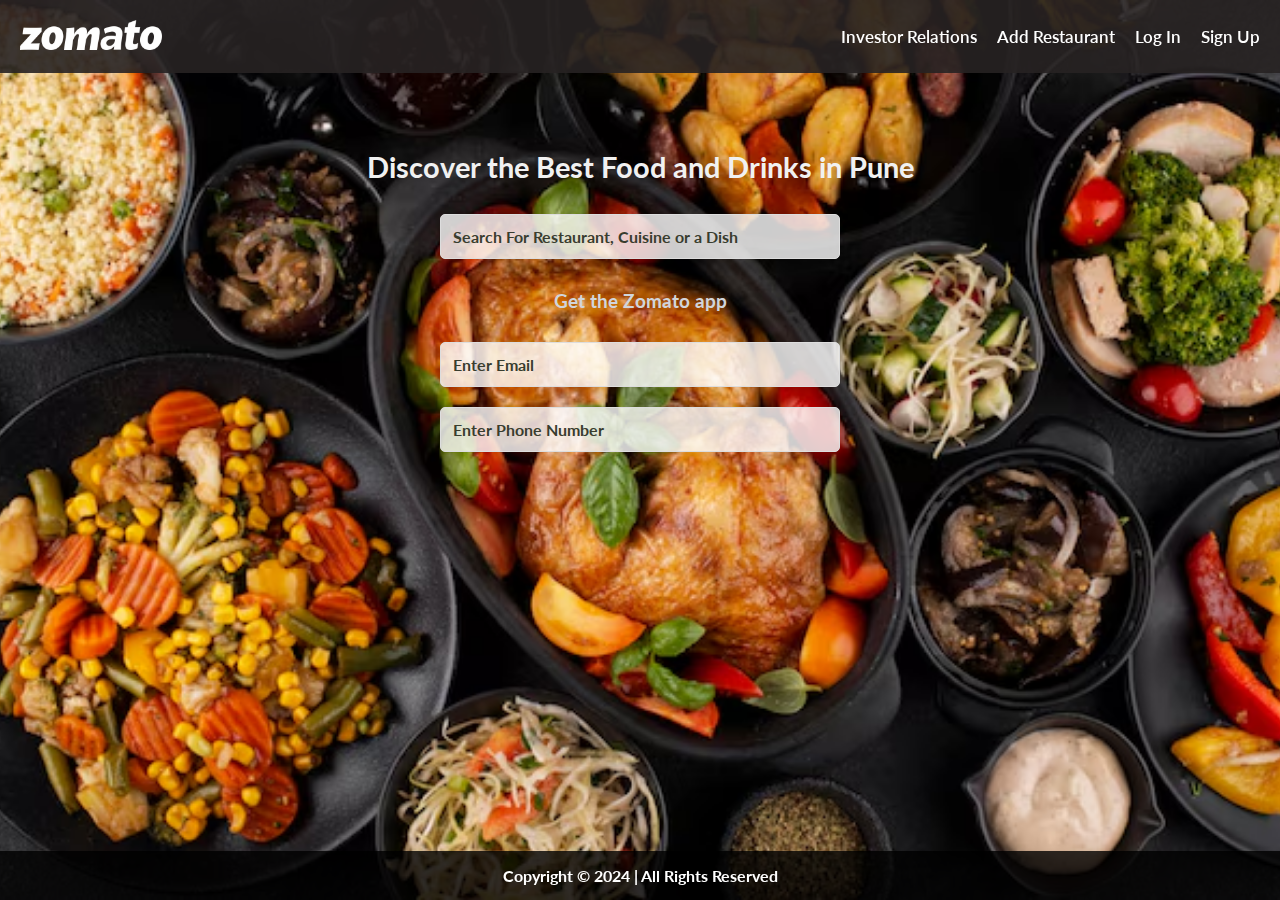
<file: index.html>
<!DOCTYPE html>
<html lang="en">
<head>
    <meta charset="UTF-8">
    <meta name="viewport" content="width=device-width, initial-scale=1.0">
    <title>Zomato</title>
    <link rel="preconnect" href="https://fonts.googleapis.com">
    <link rel="preconnect" href="https://fonts.gstatic.com" crossorigin>
    <link href="https://fonts.googleapis.com/css2?family=Lato:wght@100;700&display=swap" rel="stylesheet">
    <link rel="stylesheet" href="css/style.css">
    <link rel="icon" href="img/zomato.svg" type="image/svg+xml">
</head>
<body>
    <header>
        <div class="logo">
            <a href="#"><img id="logo" src="img/logo.png" alt="Zomato"></a>
        </div>
        <ul class="nav-elements">
            <li><a href="#">Investor Relations</a></li>     
            <li><a href="#">Add Restaurant</a></li>
            <li id="loginLinkLi"><a href="login.html" id="loginLink">Log In</a></li>
            <li id="signUpBtnLi"><a href="signup.html" id="signUpBtn">Sign Up</a></li>
        </ul>
    </header>

    <main>
        <p id="location-text">Discover the Best Food and Drinks in Pune</p>
        <input type="text" placeholder="Search For Restaurant, Cuisine or a Dish">
        
        <p style="margin-top: 20px; font-size: 1.2rem; color: #d1d5db;">Get the Zomato app</p>
        <input type="email" placeholder="Enter Email" required>
        <input type="tel" placeholder="Enter Phone Number" required>
    </main>

    <footer>
        Copyright &copy; 2024 | All Rights Reserved
    </footer>

    <script src="js/script.js"></script>
</body>
</html>
</file>
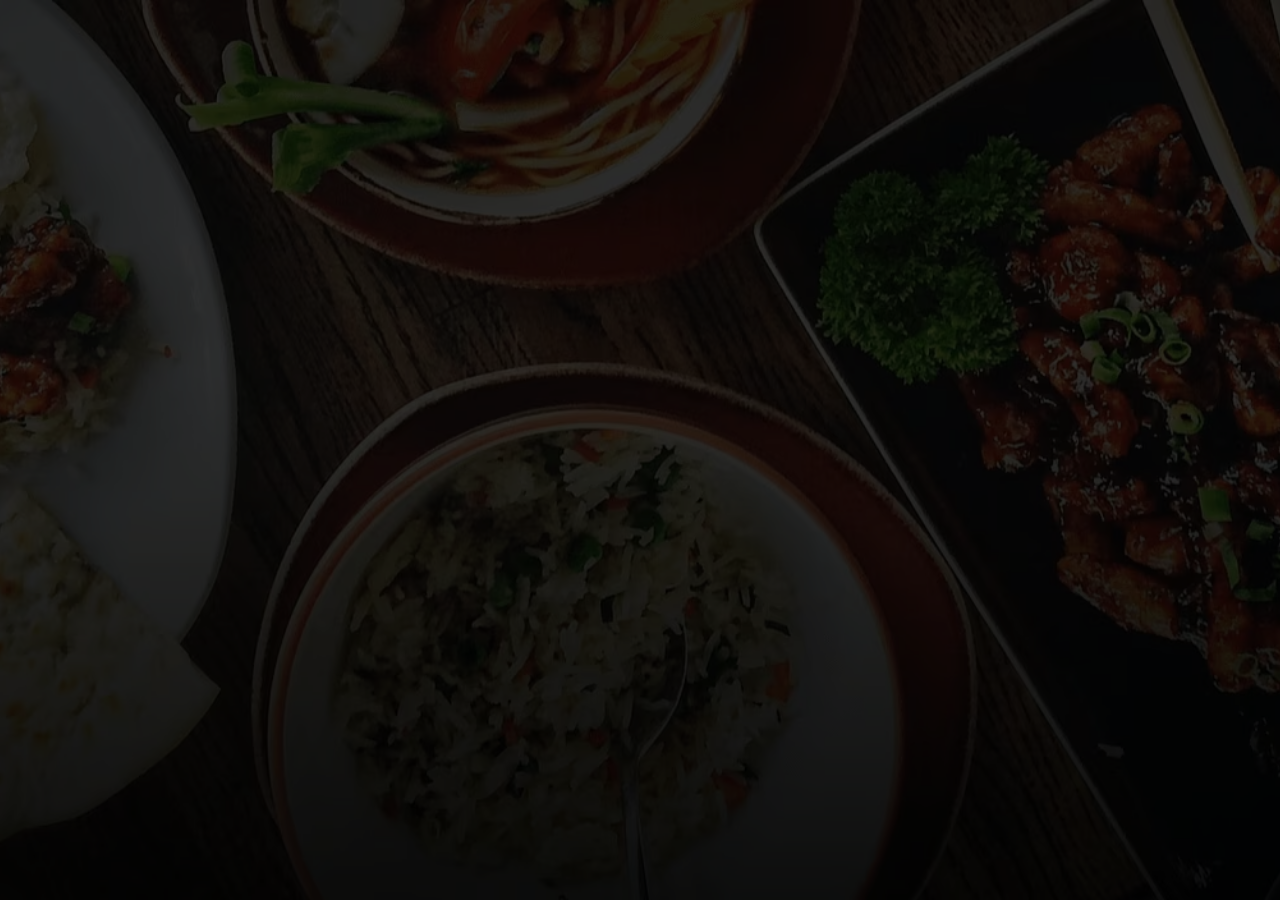
<file: login.html>
<!DOCTYPE html>
<html lang="en">
<head>
    <meta charset="UTF-8">
    <meta name="viewport" content="width=device-width, initial-scale=1.0">
    <title>Login Page</title>
    <link href="https://fonts.googleapis.com/css2?family=Lato:wght@400;700&display=swap" rel="stylesheet">
    <link rel="stylesheet" href="css/auth.css"> <!-- Same CSS as signup -->
    <link rel="icon" href="img/zomato.svg" type="image/svg+xml">
</head>
<body>
    <div id="error-message" class="error-message"></div> <!-- Error/Success Message -->
    
    <div class="login-container">
        <div class="login-card">
            <h2>Login</h2>
            <form>
                <div class="input-group">
                    <input type="email" id="username" name="username" placeholder="Email" required>
                </div>
                <div class="input-group">
                    <input type="password" id="password" name="password" placeholder="Password" required>
                </div>
                <div class="button-group">
                    <button type="submit">Login</button>
                </div>
                <div class="extra-links">
                    <a href="signup.html">Sign Up</a>
                    <a href="#">Forgot Password?</a>
                </div>
            </form>
        </div>

        <div id="forgotPasswordCard" class="forgot-password-card">
            <button class="close-btn" id="closeForgotPassword">❌</button>
            <h2>Forgot Password</h2>
            <form id="forgotPasswordForm">
                <div class="input-group">
                    <input type="email" id="resetEmail" name="resetEmail" placeholder="Enter your email" required>
                </div>
                <div class="input-group">
                    <input type="password" id="newPassword" name="newPassword" placeholder="New Password" required>
                </div>
                <div class="input-group">
                    <input type="password" id="confirmNewPassword" name="confirmNewPassword" placeholder="Confirm New Password" required>
                </div>
                <div class="button-group" id="close">
                    <button type="submit">Reset Password</button>
                </div>
            </form>
        </div>
        
    </div>    
</body>
<script src="js/login.js"></script>
</html>
</file>
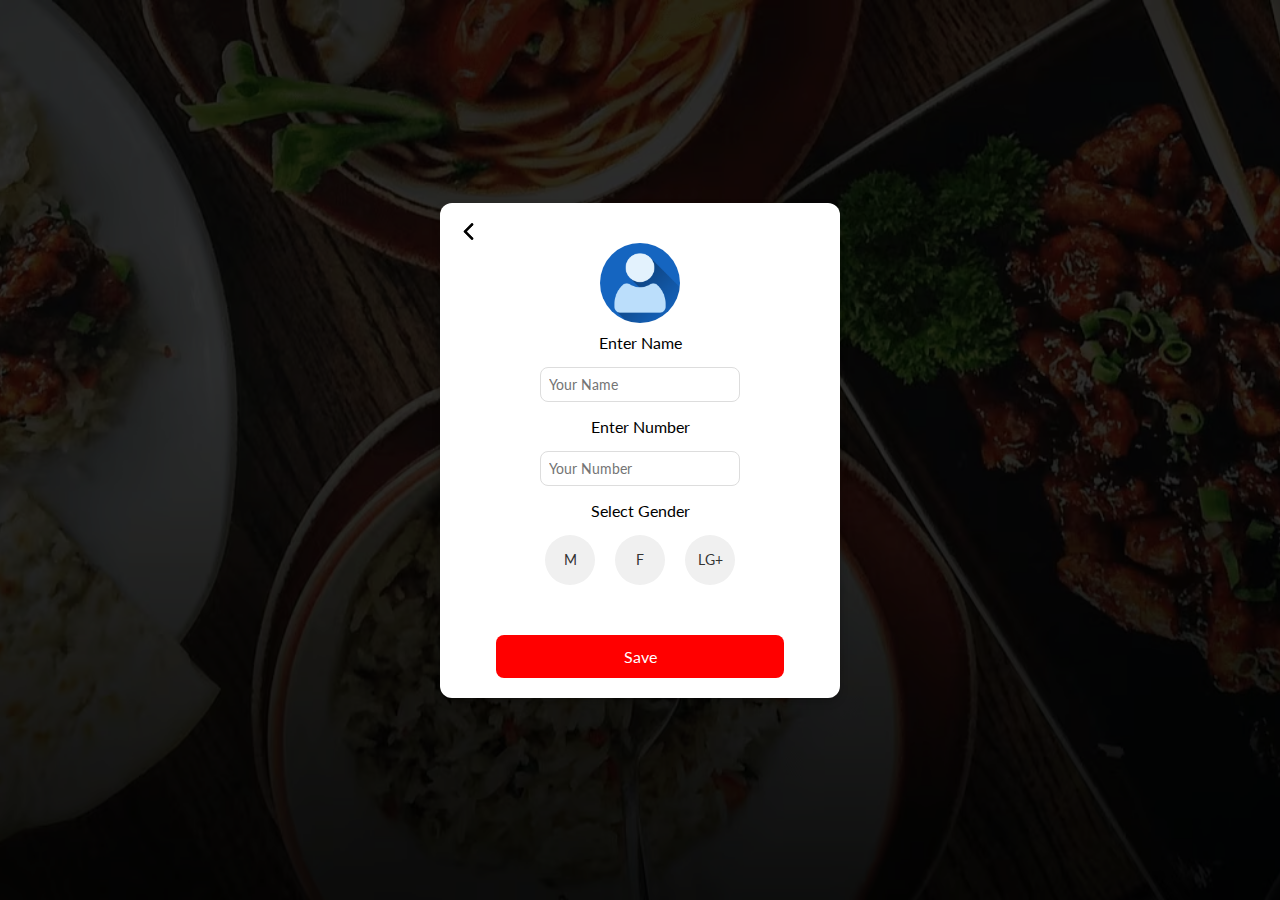
<file: profile.html>
<!DOCTYPE html>
<html lang="en">
<head>
  <meta charset="UTF-8">
  <meta name="viewport" content="width=device-width, initial-scale=1.0">
  <title>User Form</title>
  <link href="https://fonts.googleapis.com/css2?family=Lato:wght@400;700&display=swap" rel="stylesheet">
  <link rel="stylesheet" href="css/auth.css">
  <link rel="stylesheet" href="css/profile.css">
    <link rel="icon" href="img/zomato.svg" type="image/svg+xml">

</head>
<body>
    <div id="error-message" class="error-message"></div> <!-- Error/Success Message -->

    <div class="container">
        <!-- Left Arrow Icon -->
        <a href="index.html" class="back-icon">
            <img src="img/left-arrow.png" alt="Back" class="left-arrow">
        </a>
    
        <!-- User Photo -->
        <div class="user-photo-container">
            <img src="img/other.png" alt="User Photo" class="user-photo">
        </div>
    
        <!-- Form Section -->
        <form class="user-form">
            <div class="input-group">
                <!-- Name Field -->
                <label for="name">Enter Name</label>
                <input type="text" id="name" name="name" placeholder="Your Name">
    
                <!-- Number Field -->
                <label for="number">Enter Number</label>
                <input type="tel" id="number" name="number" placeholder="Your Number">
    
                <label>Select Gender</label>
                <div class="gender-group">
                    <!-- Gender Selection -->                    
                    <input type="radio" id="male" name="gender" value="male">
                    <label for="male">M</label>
                    
                    <input type="radio" id="female" name="gender" value="female">
                    <label for="female">F</label>
                    
                    <input type="radio" id="other" name="gender" value="other">
                    <label for="other">LG+</label>
                </div>
            </div>
    
            <!-- Save Button -->
            <div class="button-group">
                <button type="submit" id="save-button">Save</button>
            </div>
        </form>
    </div>    
</body> 
<script src="js/profile.js"></script>
</html>
</file>
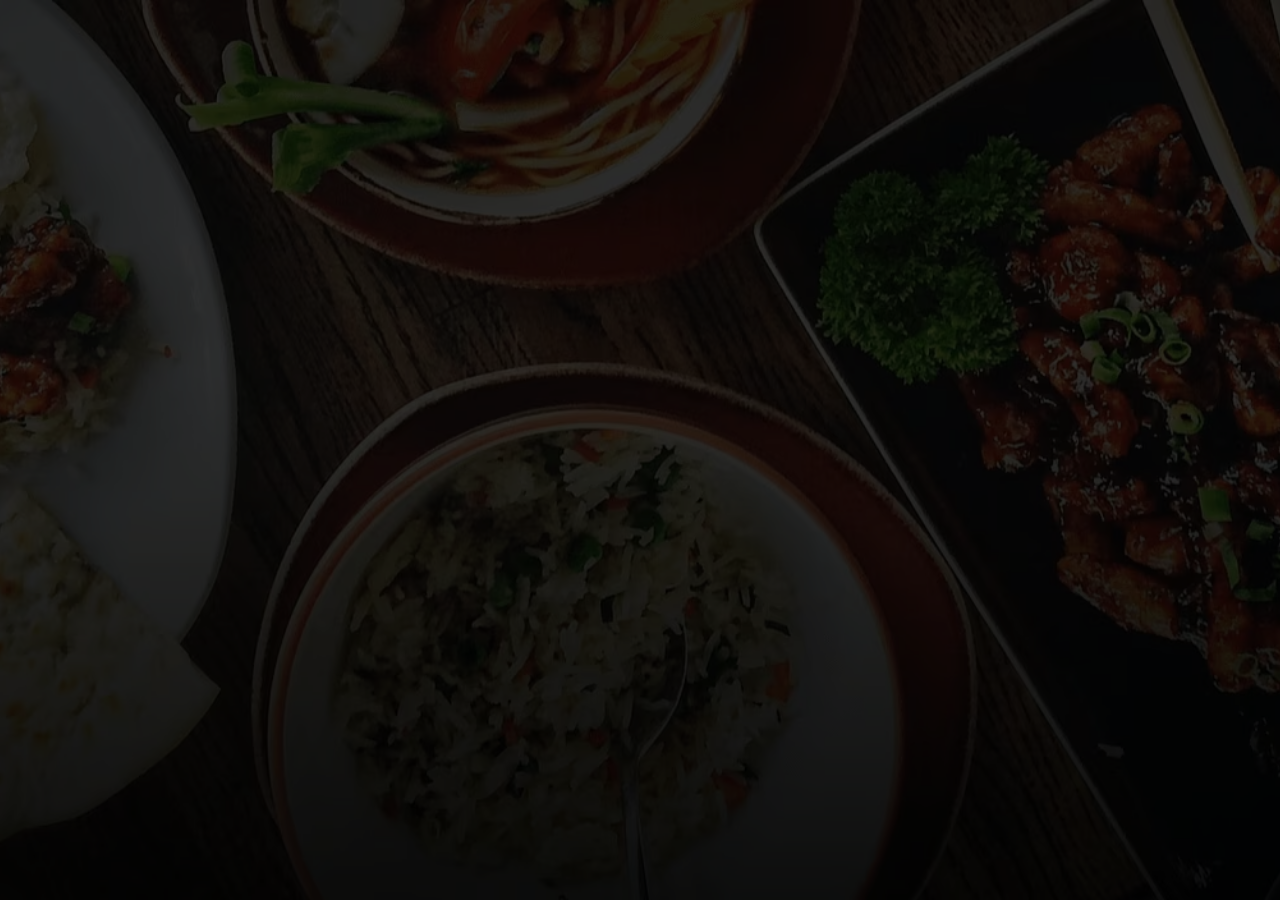
<file: signup.html>
<!DOCTYPE html>
<html lang="en">
<head>
    <meta charset="UTF-8">
    <meta name="viewport" content="width=device-width, initial-scale=1.0">
    <title>Sign-Up Page</title>
    <link href="https://fonts.googleapis.com/css2?family=Lato:wght@400;700&display=swap" rel="stylesheet">
    <link rel="stylesheet" href="css/auth.css">
    <link rel="icon" href="img/zomato.svg" type="image/svg+xml">
</head>
<body>
    <header>
        <ul></ul>
    </header>

    <!-- Error Message Display -->
    <div id="error-message" class="error-message" style="display: none;">
        <p>Passwords do not match or invalid email format. Please try again.</p>
    </div>

    <div class="signup-container">
        <div class="login-card">
            <h2>Sign Up</h2>
            <form>
                <div class="input-group">
                    <input type="email" id="username" name="username" placeholder="Email" required>
                </div>

                <div class="input-group">
                    <input type="password" id="password" name="password" placeholder="Password" required>
                </div>

                <div class="input-group">
                    <input type="password" id="confirm-password" name="confirm-password" placeholder="Confirm Password" required>
                </div>

                <div class="button-group">
                    <button type="submit">Sign Up</button>
                </div>

                <div class="extra-links">
                    <a href="login.html">Already have an account? Log In</a>
                </div>
            </form>
        </div>
    </div>

    <script src="js/signup.js"></script>
</body>
</html>
</file>
<file: css/profile.css>
/* General Styling */
body {
  font-family: Arial, sans-serif;
  margin: 0;
  padding: 0;
  background-color: #f5f5f5;
  display: flex;
  justify-content: center;
  align-items: center;
  height: 100vh;
}

/* Container Styling */
.container {
  background-color: #ffffff;
  border-radius: 12px;
  box-shadow: 0 4px 8px rgba(0, 0, 0, 0.2);
  padding: 20px;
  width: 90%;
  max-width: 400px;
  position: relative;
}

.left-arrow {
    width: 17px;
    height: auto;
    position: absolute;
    top: 20px;
    left: 20px;
    cursor: pointer;
    z-index: 10; /* Ensures it is above other elements */
    /* filter: invert(100%); White color */
    transition: filter 0.3s ease, transform 0.2s ease;
    /* border: 1px solid red; Debugging border (remove later) */
}

.left-arrow:hover {
    filter: invert(19%) sepia(91%) saturate(6671%) hue-rotate(357deg) brightness(103%) contrast(103%);
    transform: scale(1.1); /* Slightly enlarges on hover */
}

/* User Photo Styling */
.user-photo-container {
  display: flex;
  justify-content: center; /* Center-align horizontally */
  margin-bottom: 10px; /* Reduce space below the photo */
  margin-top: 20px; /* Position closer to the top */
}

.user-photo {
  width: 80px; /* Adjust size as needed */
  height: 80px;
  border-radius: 50%; /* Circular photo */
  object-fit: cover; /* Ensures the image fits properly */
  /* border: 2px solid #ff0000; Optional red border */
}

/* Labels Styling */
.labels {
  text-align: center;
  font-size: 14px;
  color: #333;
  margin-bottom: 10px; /* Space between labels and inputs */
}

/* Input Group Styling */
.input-group {
  display: flex;
  flex-direction: column; /* Arrange inputs vertically */
  align-items: center;
  gap: 15px; /* Space between fields */
  margin-bottom: 20px; /* Add spacing below the input group */
}

.input-group input[type="text"],
.input-group input[type="tel"] {
  width: 200px; /* Reduced width */
  padding: 8px;
  border: 1px solid #ddd;
  border-radius: 8px;
  font-size: 14px;
  outline: none;
}

.input-group input[type="text"]:focus,
.input-group input[type="tel"]:focus {
  border-color: #ff0000;
  box-shadow: 0 0 5px rgba(255, 0, 0, 0.4);
}

/* Gender Selection Group */
.gender-group {
  display: flex;
  gap: 10px; /* Space between gender options */
}

.gender-group label {
  font-size: 14px;
  color: #333;
}

/* Save Button */
.button-group {
  display: flex;
  justify-content: center; /* Center-align button */
  margin-top: 20px;
}

/* Form Group Alignment */
form {
  display: flex;
  flex-direction: column; /* Ensure vertical stacking */
  gap: 10px; /* Space between groups */
}

.gender-group {
    display: flex;
    justify-content: center;
    gap: 20px;
}

.gender-group input[type="radio"] {
    display: none; /* Hide default radio button */
}

.gender-group label {
    display: flex;
    align-items: center;
    justify-content: center;
    width: 50px;
    height: 50px;
    background-color: #f0f0f0;
    border-radius: 50%; /* Circular buttons */
    cursor: pointer;
    border: 2px solid transparent;
    transition: all 0.3s ease;
}

.gender-group input[type="radio"]:checked + label {
    background-color: #ff0000; /* Selected color */
    border-color: #ff0000;
    color: #ffffff;
    transform: scale(1.1); /* Slight zoom effect */
}

.gender-group label:hover {
    background-color: #ffe6e6; /* Subtle hover effect */
}
</file>
<file: css/style.css>
/* General reset */
* {
  margin: 0;
  padding: 0;
  box-sizing: border-box;
  font-family: "Lato", sans-serif;
  font-weight: bold;
}

.nav-elements a {
  font-size: 1.05rem !important; /* Ensure the font size is applied */
  text-decoration: none; /* Remove underline */
  color: inherit; /* Keep the link color consistent */
}



header .logo img {
  height: 10px; /* Reduce height to make the logo smaller */
  width: auto; /* Maintain aspect ratio */
}

body {
  background: url("../img/bg.jpg") no-repeat center center fixed;
  background-size: cover;
  color: #fff;
}

/* Input Styles */
input {
  font-family: "Lato", sans-serif;
  font-weight: bold;
  font-size: 16px;
  padding: 10px;
  border: 1px solid #ccc;
  border-radius: 5px;
  margin: 10px 0;
  transition: all 0.3s ease; /* Smooth transition for hover effects */
  background: rgba(255, 255, 255, 0.8);
  color: #333;
}

input:hover {
  border-color: #ffeb3b;
  box-shadow: 0px 0px 8px rgba(255, 235, 59, 0.7);
}

input:focus {
  outline: none;
  border-color: #ffeb3b;
  box-shadow: 0px 0px 12px rgba(255, 235, 59, 0.9);
}

input::placeholder {
  color: rgb(57, 61, 47);
  font-weight: bold;
}

header .logo img:hover {
  filter: brightness(0) saturate(100%) invert(13%) sepia(92%) saturate(7484%)
    hue-rotate(-4deg) brightness(90%) contrast(98%);
}

/* Header Styling */
header {
  display: flex;
  justify-content: space-between;
  align-items: center;
  padding: 15px 20px; /* Reduce padding to shrink the navbar */
  width: 100%; /* Adjust width to make it narrower */
  margin: 0 auto; /* Center the navbar */
  background-color: rgba(39, 34, 34, 0.9);
  color: #fff;
  position: fixed;
  top: 0;
  z-index: 1000;
  transition: background-color 0.3s ease;
}

/* header:hover {
    background-color: rgba(211, 47, 47, 1);
} */

header .logo img {
  height: 30px;
}

header ul {
  list-style-type: none;
  display: flex;
}

header ul li a {
  color: #fff;
  text-decoration: none;
  font-weight: 600;
  font-size: 1.05rem;
  transition: color 0.3s ease, transform 0.3s ease; /* Smooth hover effect */
}

header ul li a:hover {
  color: #ffeb3b;
  transform: scale(1.1); /* Slight enlargement on hover */
}

/* Main Section Styling */
main {
  display: flex;
  flex-direction: column;
  align-items: center;
  text-align: center;
  padding: 150px 20px;
  color: #fff;
}

main p {
  font-size: 1.8rem;
  font-weight: bold;
  margin-bottom: 20px;
  color: #f1f1f1;
}

main input[type="text"],
main input[type="email"],
main input[type="tel"] {
  width: 50%;
  max-width: 400px;
  padding: 12px;
  margin-top: 10px;
  border: 1px solid #ddd;
  border-radius: 5px;
  background: rgba(255, 255, 255, 0.8);
  transition: all 0.3s ease;
  font-size: 1rem;
  color: #333;
}

main input[type="text"]:hover,
main input[type="email"]:hover,
main input[type="tel"]:hover {
  border-color: #ffeb3b;
  box-shadow: 0px 0px 10px rgba(255, 235, 59, 0.7);
}

main input[type="text"]:focus,
main input[type="email"]:focus,
main input[type="tel"]:focus {
  outline: none;
  border: 1px solid #ffeb3b;
  box-shadow: 0px 0px 12px rgba(255, 235, 59, 0.9);
}

/* Footer Styling */
footer {
  background-color: rgba(0, 0, 0, 0.8);
  color: #fff;
  text-align: center;
  padding: 15px;
  position: fixed;
  bottom: 0;
  width: 100%;
  transition: background-color 0.3s ease;
}

footer:hover {
  background-color: rgba(0, 0, 0, 1);
}

/* Animations */
@keyframes fadeIn {
  from {
    opacity: 0;
    transform: translateY(-20px);
  }
  to {
    opacity: 1;
    transform: translateY(0);
  }
}

@keyframes slideIn {
  from {
    opacity: 0;
    transform: translateX(-100%);
  }
  to {
    opacity: 1;
    transform: translateX(0);
  }
}

@keyframes popUp {
  from {
    opacity: 0;
    transform: scale(0.9);
  }
  to {
    opacity: 1;
    transform: scale(1);
  }
}

main input[type="text"],
main input[type="email"],
main input[type="tel"] {
  animation: popUp 0.5s ease-out;
}

#logo {
  animation: slideIn 0.45s ease-in-out;
}

/* main input[type="text"] {
    animation: fadeIn 0.5s ease-in-out;
} */

ul {
  list-style: none;
  display: flex;
  gap: 20px;
}

a {
  text-decoration: none;
  color: #fff;
  font-size: 16px;
  padding: 5px 0;
  display: inline-block;
  position: relative;
}

a::after {
  content: "";
  position: absolute;
  bottom: -4px;
  left: 50%;
  transform: translateX(-25%) scaleX(0);
  transform-origin: center;
  height: 1px;
  width: 100%;
  background-color: yellow;
  transition: transform 0.2s ease-in-out;
}

a:hover::after {
  transform: translateX(-50%) scaleX(1);
}
</file>
<file: css/auth.css>
/* Basic Reset */
* {
  margin: 0;
  padding: 0;
  box-sizing: border-box;
  font-family: "Lato", sans-serif;
}

/* Body */
body {
  font-family: "Lato", sans-serif;
  background-image: url("/img/loginbg.jpg");
  background-size: cover; /* Ensures the image covers the entire page */
  background-position: center; /* Centers the background image */
  background-attachment: fixed; /* Keeps the image fixed while scrolling */
  height: 100vh; /* Full viewport height */
  width: 100vw; /* Full viewport width */
  padding: 0;
  margin: 0;
  display: flex;
  justify-content: center;
  align-items: center;
  animation: fadeIn 0.5s ease-out;
}

body::before {
  content: "";
  position: absolute;
  top: 0;
  left: 0;
  width: 100%;
  height: 100%;
  background: rgba(0, 0, 0, 0.7); /* Dark overlay */
  z-index: -5; /* Ensure the overlay is below the content */
}

/* Login Card */
.login-card {
  background-color: rgba(255, 255, 255, 0.9); /* Transparent white background */
  padding: 30px;
  border-radius: 12px;
  box-shadow: 0 6px 25px rgba(0, 0, 0, 0.2);
  width: 100%;
  max-width: 400px;
  text-align: center;
  opacity: 0;
  animation: popUp 1s forwards 0.5s;
  transition: box-shadow 0.3s ease, transform 0.3s ease, border-color 0.3s ease; /* Smooth transitions */
}

/* Hover effect for Login Card */
.login-card:hover {
  box-shadow: 0 8px 40px rgba(255, 0, 0, 0.6); /* Bold red shadow */
  transform: translateY(-5px); /* Slight raise effect */
  border: 0.5px #ff0000; /* Bold red border */
}

/* Heading */
h2 {
  margin-bottom: 20px;
  font-size: 24px;
  color: #333;
  font-weight: 700;
  animation: slideIn 1s ease-out;
}

/* Input Fields */
.input-group {
  margin-bottom: 20px;
  text-align: center;
  animation: slideIn 1s ease-out;
}

.input-group input {
  width: 80%;
  padding: 12px;
  font-size: 14px;
  border: 1px solid #ddd;
  border-radius: 8px;
  outline: none;
  transition: border-color 0.3s ease;
  animation: fadeInInput 1s ease-out;
}

/* Focused Input Fields */
.input-group input:focus {
  border-color: #ff0000; /* Red border on focus */
}

/* Button */
.button-group button {
  width: 80%;
  padding: 12px;
  font-size: 16px;
  background-color: #ff0000; /* Bold red button */
  color: #fff;
  border: none;
  border-radius: 8px;
  cursor: pointer;
  transition: background-color 0.3s ease, transform 0.3s ease;
  animation: fadeInButton 1s ease-out 1s;
}

/* Button Hover */
.button-group button:hover {
  background-color: #cc0000; /* Darker red on hover */
  transform: scale(1.05);
}

/* Extra Links */
.extra-links {
  margin-top: 20px;
}

.extra-links a {
  color: #ff0000; /* Red links */
  text-decoration: none;
  font-size: 14px;
  margin: 0 10px;
  transition: color 0.3s ease;
}

.extra-links a:hover {
  color: #cc0000; /* Dark red on hover */
  text-decoration: underline;
}

/* Animations */
@keyframes fadeIn {
  from {
    opacity: 0;
  }
  to {
    opacity: 1;
  }
}

@keyframes popUp {
  from {
    opacity: 0;
    transform: scale(0.9);
  }
  to {
    opacity: 1;
    transform: scale(1);
  }
}

@keyframes popDown {
  from {
    opacity: 1;
    transform: scale(1);
  }
  to {
    opacity: 0;
    transform: scale(0.9);
    top: 0; /* Optional to make it slide back up */
  }
}

@keyframes slideIn {
  from {
    transform: translateX(-30px);
    opacity: 0;
  }
  to {
    transform: translateX(0);
    opacity: 1;
  }
}

@keyframes fadeInInput {
  from {
    opacity: 0;
  }
  to {
    opacity: 1;
  }
}

@keyframes fadeInButton {
  from {
    opacity: 0;
  }
  to {
    opacity: 1;
  }
}

/* Error Message Styling */
.error-message {
  background-color: #ffcccc; /* Light red background */
  color: #ff0000; /* Red text */
  padding: 10px;
  border-radius: 5px;
  margin: 10px 0;
  text-align: center;
  display: none; /* Hidden by default */
  font-size: 14px;
  position: fixed; /* Fixes the position */
  top: 10px; /* Positions the message 10px from the top */
  transform: translateX(-0%); /*Adjusts the message to be exactly centered*/
  z-index: 9999; /* Ensures the error message is on top */
  animation: popUp 0.5s ease-in-out, popDown 0.5s ease-in-out 1s forwards; /* Slide down animation */
}

.forgot-password-card {
  display: none;
  position: absolute;
  top: 50%;
  left: 50%;
  transform: translate(-50%, -50%);
  background: white; /* Semi-transparent white */
  padding: 40px; /* Increased padding */
  border-radius: 12px;
  box-shadow: 0 6px 25px rgba(0, 0, 0, 0.2);
  z-index: 9999;
  animation: popUpCenter 0.5s ease-in-out;
  width: 100%;
  max-width: 500px; /* Enlarged width */
  text-align: center; /* Center align content */
}

.forgot-password-card h2 {
  font-size: 1.5em; /* Match font size to login card */
  margin-bottom: 20px;
}

.forgot-password-card .button-group {
  margin-top: 20px;
}

.forgot-password-card button {
  background: #4caf50; /* Green button */
  color: white;
  padding: 10px 20px;
  border: none;
  border-radius: 5px;
  font-size: 1em;
  cursor: pointer;
}

.forgot-password-card button:hover {
  background: #45a049; /* Slightly darker green on hover */
}

.forgot-password-card .close-btn {
  position: absolute;
  top: 10px;
  right: 10px;
  font-size: 0.8em; /* Reduced size of the close button */
  font-weight: bold;
  color: #333;
  background: none;
  border: none;
  cursor: pointer;
}

.forgot-password-card .close-btn:hover {
  background-color: white;
  color: black;
}

@keyframes popUpCenter {
  0% {
    transform: translate(-50%, -50%);
    opacity: 0;
  }
  100% {
    transform: translate(-50%, -50%);
    opacity: 1;
  }
}
</file>
